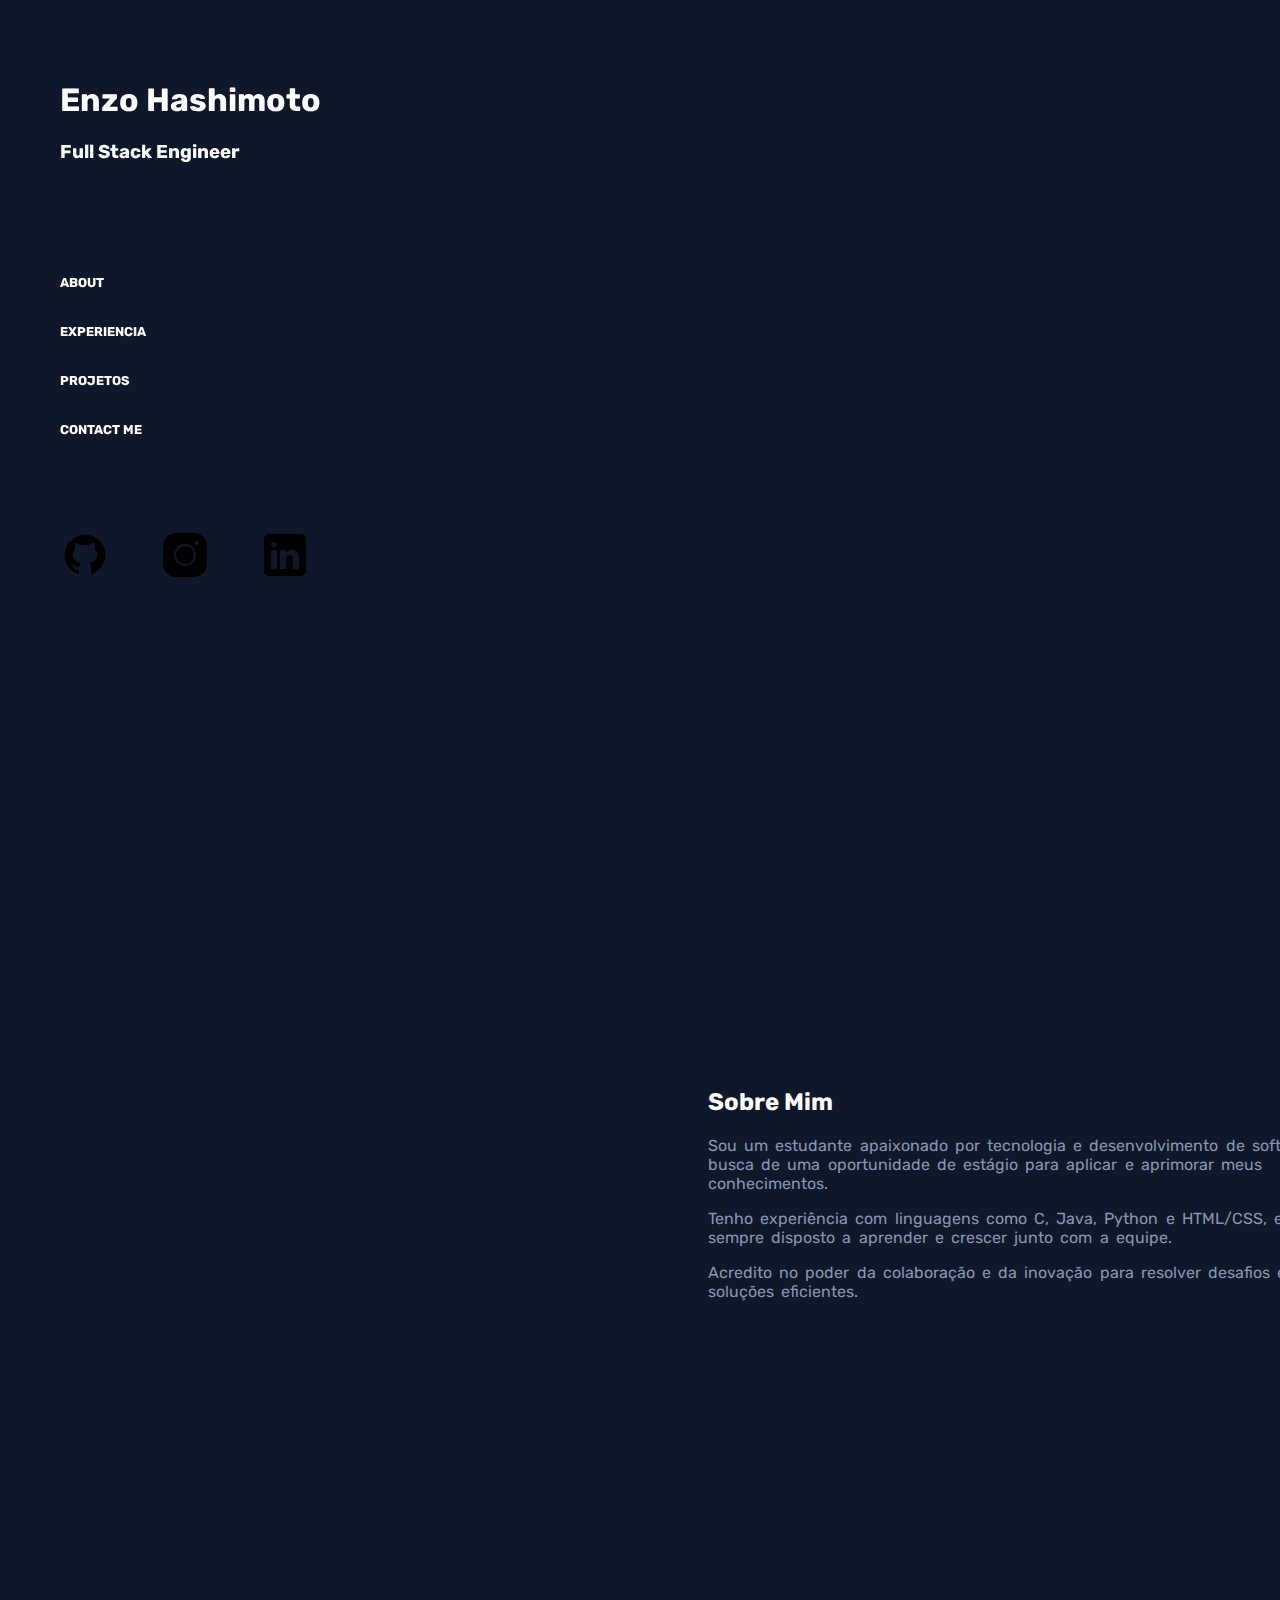
<file: Meu Site/index.html>
<!DOCTYPE html>
<html lang="pt-br">
<head>
    <meta charset="UTF-8">
    <meta name="viewport" content="width=device-width, initial-scale=1.0">
    <link rel="stylesheet" href="style.css">
    <link rel="shortcut icon" href="favicon.ico" type="image/x-icon">
    <link rel="preconnect" href="https://fonts.googleapis.com">
<link rel="preconnect" href="https://fonts.gstatic.com" crossorigin>
<link href="https://fonts.googleapis.com/css2?family=Rubik:ital,wght@0,300..900;1,300..900&display=swap" rel="stylesheet">
    <title>Enzo Hashimoto</title>

</head>
<body>



<header>
    <aside id="caixa_esq">
        <h1>Enzo Hashimoto</h1>
        <h3>Full Stack Engineer</h3>
        <p></p>
        <br><br><br><br>
        <a href="#about"><h4>ABOUT</h4></a>
        <a href="#experiencia"><h4>EXPERIENCIA</h4></a>
        <a href="#projetos"><h4>PROJETOS</h4></a>
        <a href="#contato"><h4>CONTACT ME</h4></a>
        <br><br><br><br>

        <div class="icones">

    
            <a href="https://github.com/hashienz" target="_blank">
        <img src="img/icons8github50.png" alt="github">
            </a>
            <a href="https://www.instagram.com/_hashimotoenzo/" target="_blank">
                <img src="img/icons8-nstagram50.png">
            </a>
            <a href="https://www.linkedin.com/in/enzo-hashimoto-81350726a/" target="_blank">
                <img src="img/icons8-inkedin50.png" alt="">
            </a>
        </div>
    </aside>
</header>

<main>



<main id = conteudo>

    <section id="about">
        <h2>Sobre Mim</h2>
        <div id="caixa_dir">
    <p>Sou um estudante apaixonado por tecnologia e desenvolvimento de software, em busca de uma oportunidade de estágio para aplicar e aprimorar meus conhecimentos.</p>
    <p>Tenho experiência com linguagens como C, Java, Python e HTML/CSS, e estou sempre disposto a aprender e crescer junto com a equipe.</p>
    <p>Acredito no poder da colaboração e da inovação para resolver desafios e criar soluções eficientes.</p>

</div>
    </section>

    <section id="experiencia">
        <h2>Experiência</h2>
        <div class="card-container">

        
      <div class="card">
  <div class="card-content">
    <h3>Python</h3>
    <p class="hidden-text">Experiência com scripts para automação, análise de dados e web.</p>
  </div>
</div>

<div class="card">
  <h3>JavaScript</h3>
  <p class="hidden-text">Desenvolvimento frontend e backend...</p>
</div>

<div class="card">
    <h3>Java</h3>
    <p class="hidden-text">Desenvolvimento academico</p>
</div>
        </div>
    </section>

    <section id="projetos">
        <h2>Projetos</h2>
        <p>Fale sobre alguns projetos que você já fez. Pode adicionar imagens ou links.</p>
    </section>

    <section id="contato">
        <h2>Contato</h2>
        <p>Email, telefone, ou um formulário simples aqui.</p>
    </section>

</main>




</main>





</body>

<script src="codigos.js"></script>
</html>
</file>
<file: Meu Site/style.css>
body{
    background-color: #0F172A;
    font-family: 'Rubik', sans-serif;    
    color: white;
    /* display: flex; */
    overflow: hidden;   
    
}
p{
    color: #8796B0;
    word-spacing: 0.2em;
}
header{
    justify-content: space-between;
    height: 800px;
}




main {
  scroll-behavior: smooth;
  margin-left: 300px;
  padding: 40px;
  height: 100vh;
  overflow-y: auto;
  width: calc(100% - 300px);
}
section {
  margin-top: 200px;
}

h4{
    font-size: 0.8em;
}
a{
    display: flex;
    text-decoration: none;
    color: inherit;
    transition: transform 0.3s ease, font-size 0.3s ease;
    width: 100px;
}
a:hover{
    font-size: 1.2em;
    width: 100px;
}

.icones {
    display: flex;
    
    
}
.icones a img{
    width: 50px;
    transition: transform 0.3s ease, filter 0.3s ease;
}
.icones a img:hover{
    transform: scale(1.2);
    filter: brightness(1.5);
}

#caixa_esq {
  width: 300px;
  height: 100vh;
  color: white;
  position: fixed;
  top: 0;
  left: 0;
  z-index: 10; /* Garante que fique acima do conteúdo */
  padding: 60px;
  overflow-y: auto;
}


#about, #experiencia, #projetos, #contato{
width: 100%;
padding: 80px 20px;
margin-top:100px;
height: 800px;
}

/* cartao interativo */
.card-container{
  display: flex;
  gap: 20px;
  flex-wrap: wrap; /* faz quebrar pra próxima linha se não couber */
}

.card {
  width: 200px;
  height: 150px;
  background-color: #1E293B;
  border-radius: 12px;
  padding: 20px;
  color: white;
  cursor: pointer;
  transition: transform 0.3s ease;
  overflow: hidden;
  position: relative;
  margin-top: 30px;
  
}

.card:hover {
  transform: scale(1.1);
}

.hidden-text {
  opacity: 0;
  max-height: 0;
  transition: opacity 0.3s ease, max-height 0.3s ease;
  overflow: hidden;
}

.card:hover .hidden-text {
  opacity: 1;
  max-height: 100px; /* aumenta para mostrar o texto */
  margin-top: 10px;
}


/* Luz em volta do ponteiro do mouse */
#light {
    position: absolute;
    width: 300px;
    height: 300px;
    border-radius: 50%;
    background: rgba(110, 151, 212, 0.1); 
    box-shadow: 0 0 20px rgba(255, 255, 255, 0.3); 
    pointer-events: none; 
    transform: translate(-50%, -50%); 
    filter: blur(20px);
    opacity: 0.7;
    background: radial-gradient(circle, rgba(110, 152, 241, 0.2) 10%,rgba(94, 115, 134, 0) 90%);
    
}
</file>
